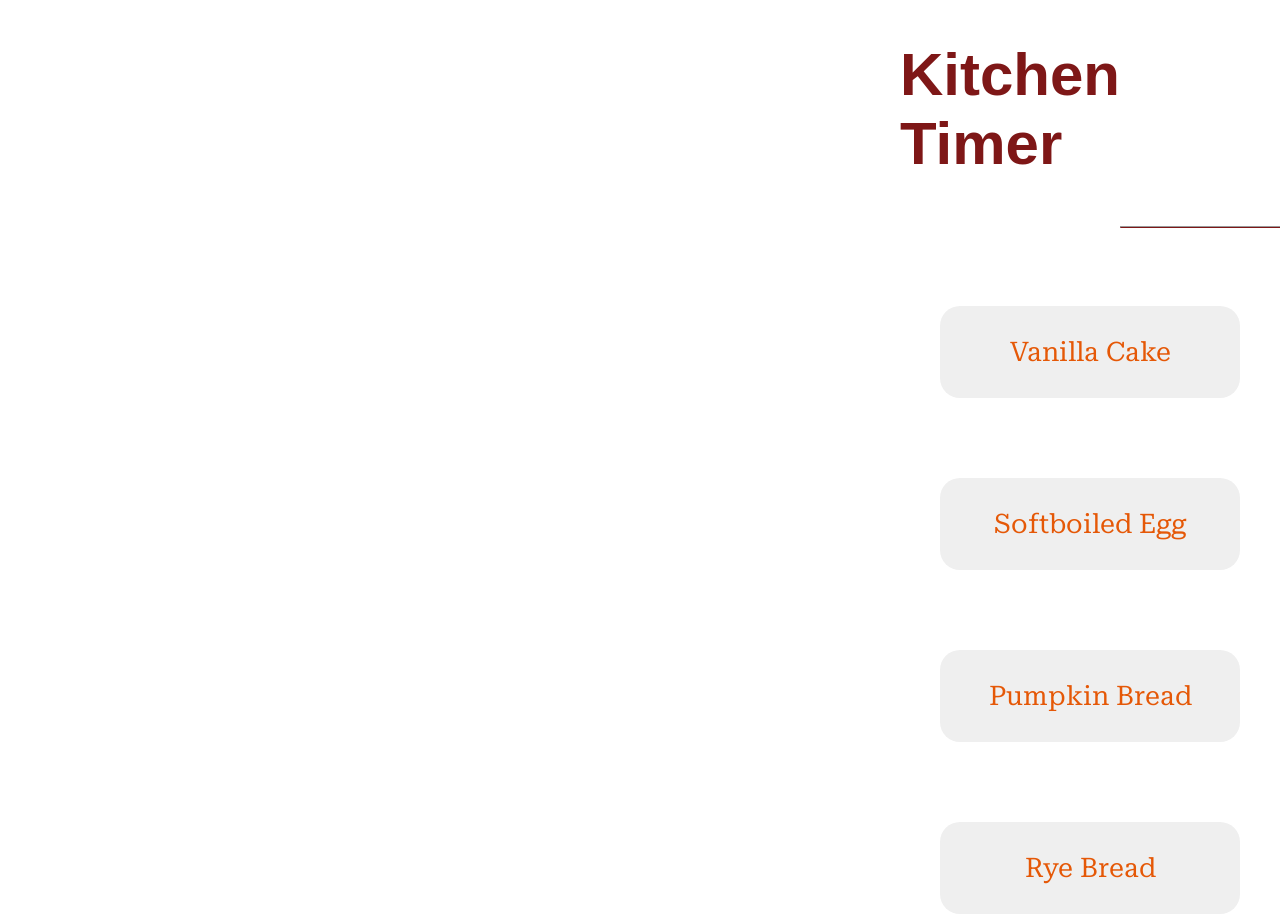
<file: index.html>
<!DOCTYPE html>
<html lang="en">
<head>
    <meta charset="UTF-8">
    <meta http-equiv="X-UA-Compatible" content="IE=edge">
    <meta name="viewport" content="width=device-width, initial-scale=1.0">
    <title>Document</title>
    <link rel="stylesheet" href="style.css">
    <link rel="preconnect" href="https://fonts.googleapis.com">
<link rel="preconnect" href="https://fonts.gstatic.com" crossorigin>
<link href="https://fonts.googleapis.com/css2?family=Roboto+Serif:wght@300;500&display=swap" rel="stylesheet">

</head>
<body>
    <div id="header">
        <h1>Kitchen Timer</h1>
    </div>
    <hr>
    <div id="container">
        <button id="btn"><a href="cake/cake.html">Vanilla Cake</a></button>
        <button id="btn"><a href="egg/egg.html">Softboiled Egg</a></button>
        <button id="btn"><a href="pumpkin/pumpkin.html">Pumpkin Bread</a></button>
        <button id="btn"><a href="bread/bread.html">Rye Bread</a></button>
    </div>
    
</body>
</html>
</file>
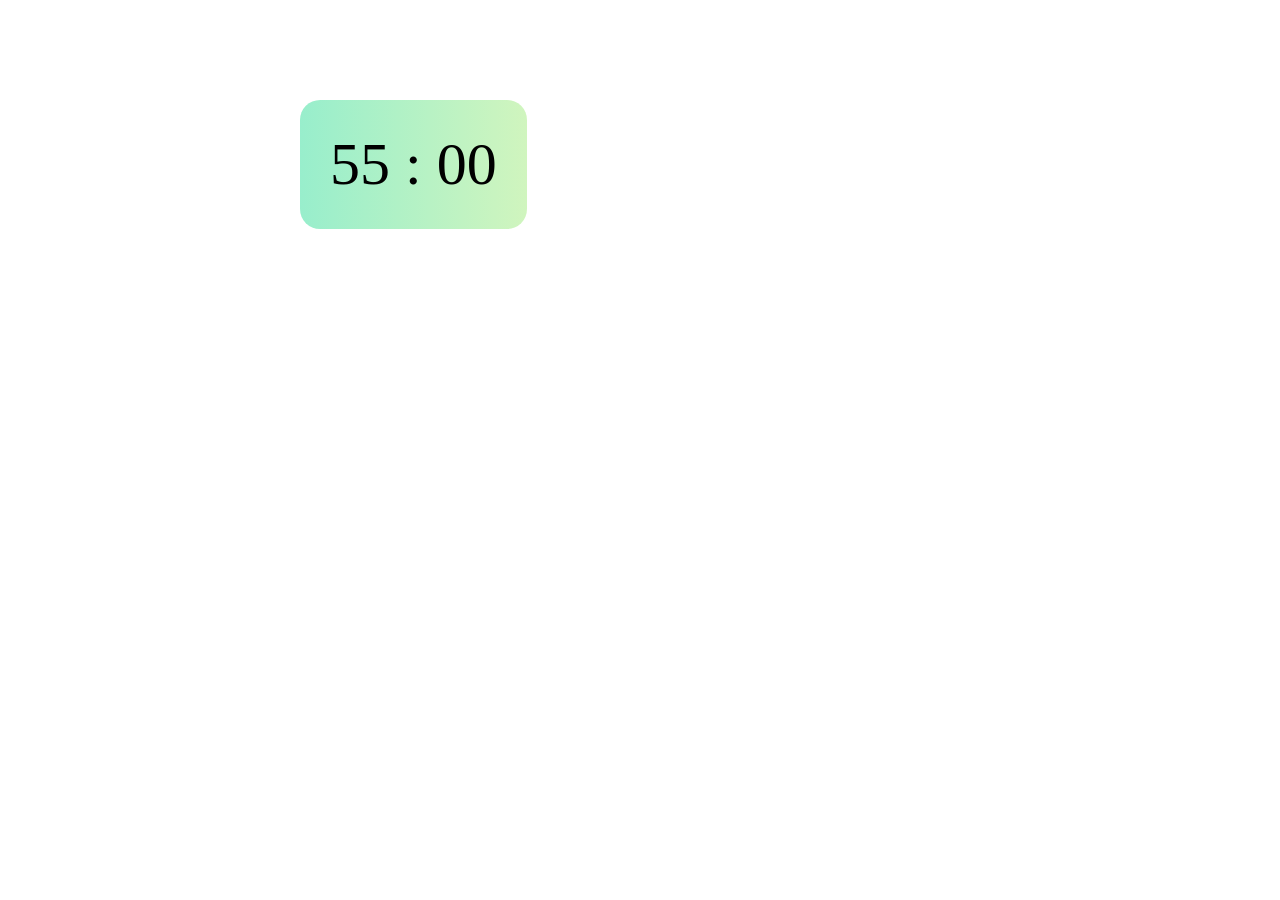
<file: bread.html>
<!DOCTYPE html>
<html lang="en">
<head>
    <meta charset="UTF-8">
    <meta http-equiv="X-UA-Compatible" content="IE=edge">
    <meta name="viewport" content="width=device-width, initial-scale=1.0">
    <title>Document</title>
    <link rel="stylesheet" href="bread.css">
</head>
<body>
    <div id="container-countdown">
        <p id="countdown">START</p>
       </div>
       <audio id="player" autoplay loop>
        <source src="Clock-ticking-Turning-1-www.FesliyanStudios.com.mp3" type="audio/mp3">
        </audio>
        
    <script src="bread.js"></script>
</body>
</html>
</file>
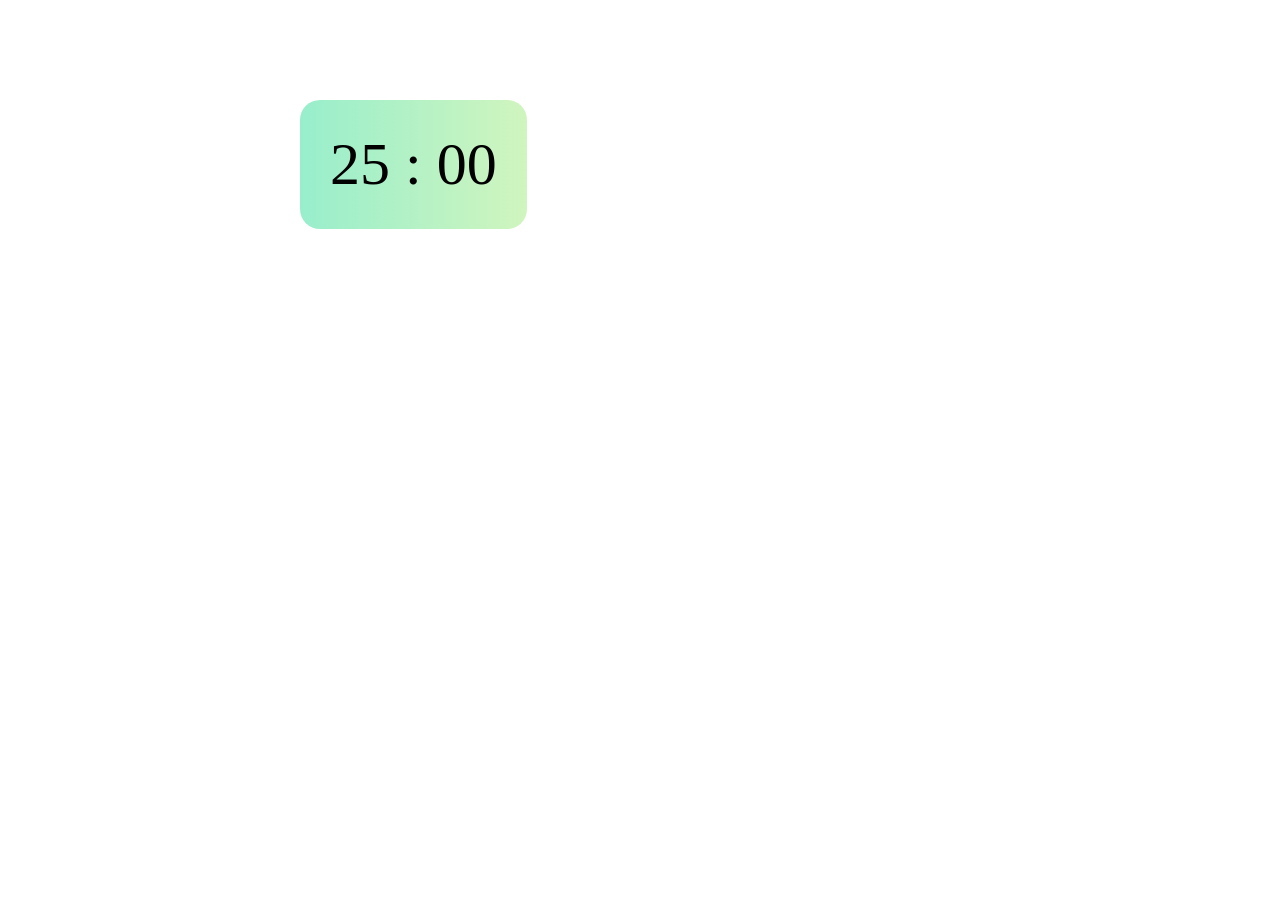
<file: cake.html>
<!DOCTYPE html>
<html lang="en">
<head>
    <meta charset="UTF-8">
    <meta http-equiv="X-UA-Compatible" content="IE=edge">
    <meta name="viewport" content="width=device-width, initial-scale=1.0">
    <title>Document</title>
    <link rel="stylesheet" href="cake.css">
</head>
<body>
    <div id="container-countdown">
        <p id="countdown">START</p>
    </div>
    <audio id="player" autoplay loop>
        <source src="Clock-Ticking-C-www.fesliyanstudios.com.mp3" type="audio/mp3">
        </audio>
        
    <script src="cake.js"></script>
</body>
</html>
</file>
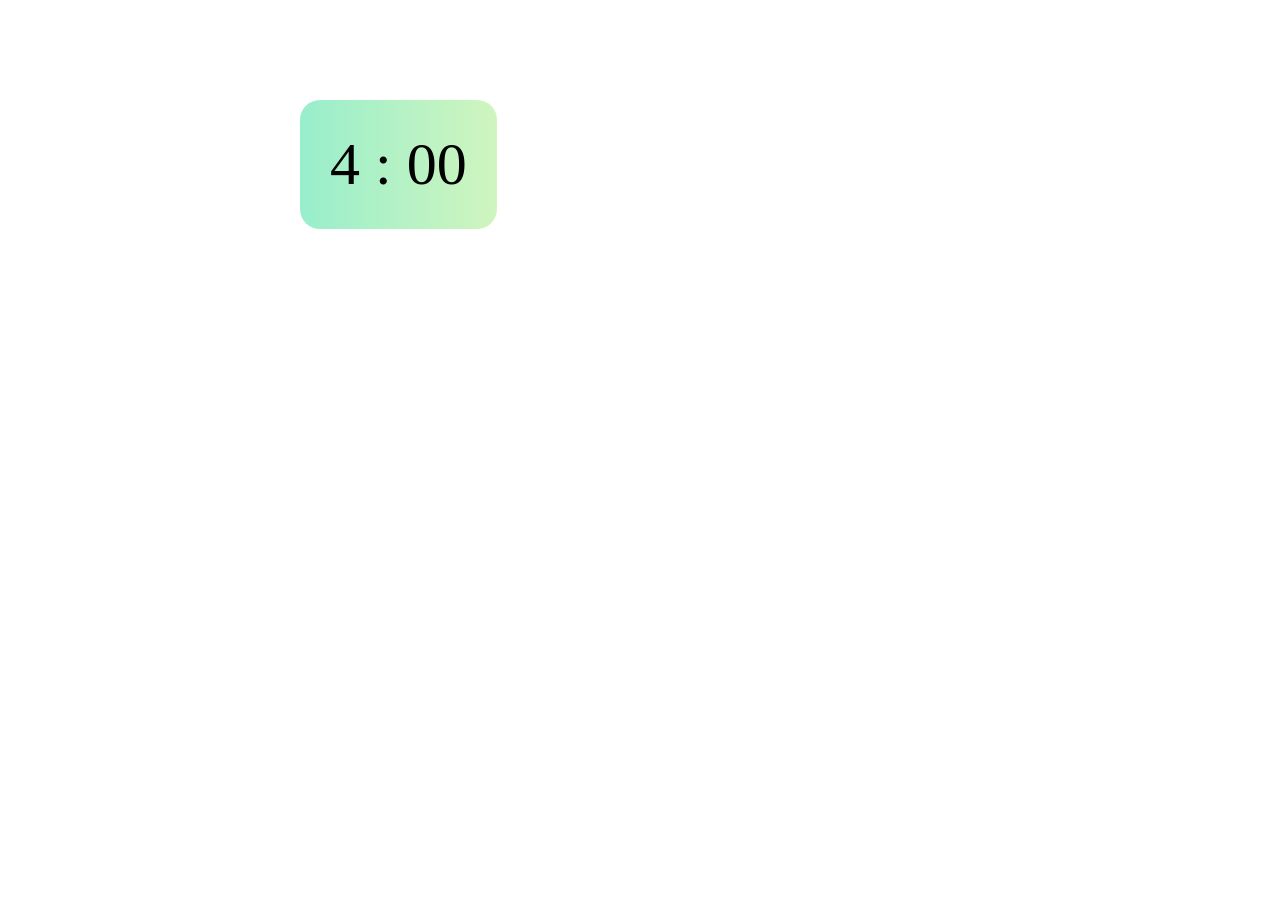
<file: egg.html>
<!DOCTYPE html>
<html lang="en">
<head>
    <meta charset="UTF-8">
    <meta http-equiv="X-UA-Compatible" content="IE=edge">
    <meta name="viewport" content="width=device-width, initial-scale=1.0">
    <title>Document</title>
    <link rel="stylesheet" href="egg.css">
</head>
<body>
    <div id="container-countdown">
        <p id="countdown">START</p>
    </div>
    <audio id="player" autoplay loop>
        <source src="Clock-Ticking-D-www.fesliyanstudios.com.mp3" type="audio/mp3">
        </audio>
    <script src="egg.js"></script>
</body>
</html>
</file>
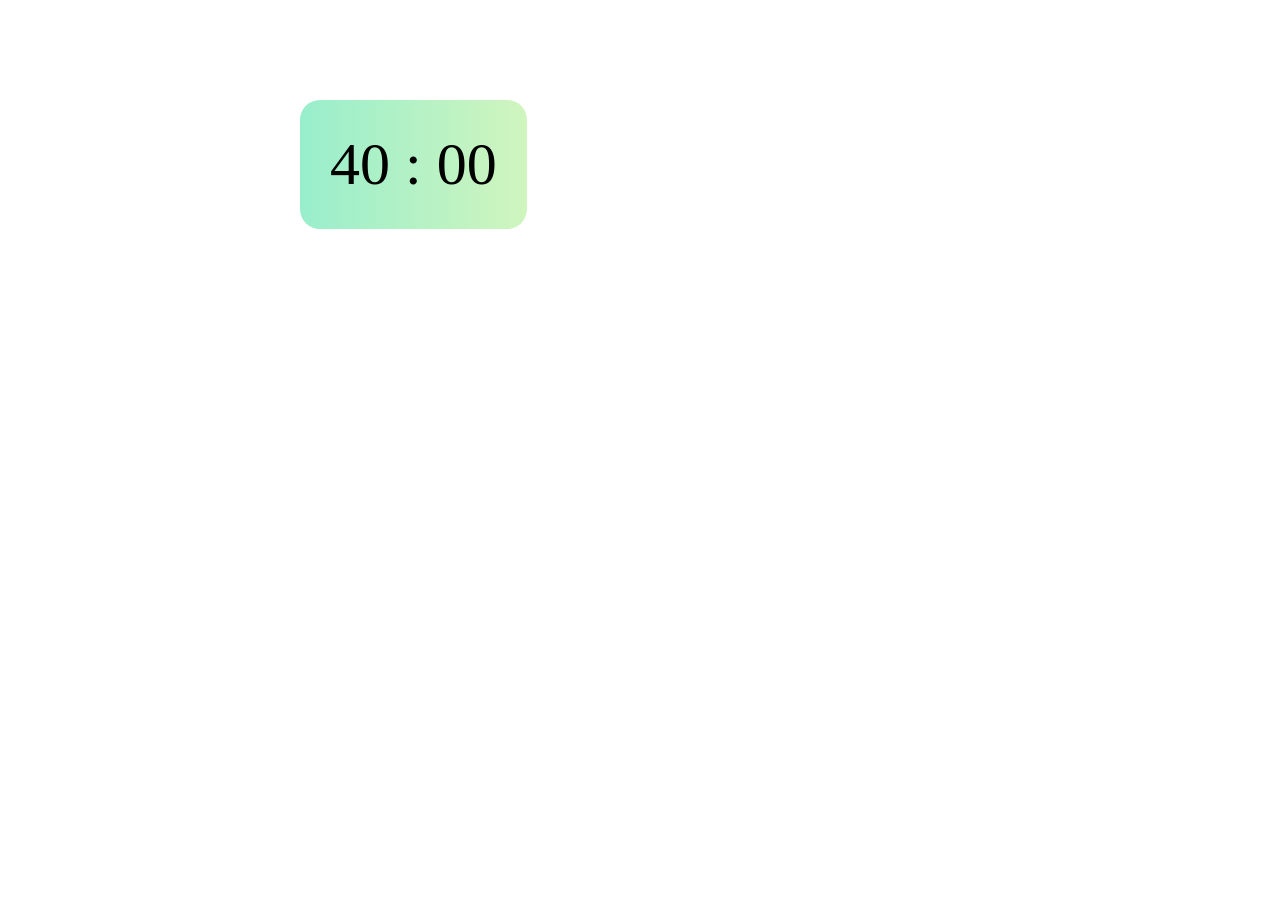
<file: pumpkin.html>
<!DOCTYPE html>
<html lang="en">
<head>
    <meta charset="UTF-8">
    <meta http-equiv="X-UA-Compatible" content="IE=edge">
    <meta name="viewport" content="width=device-width, initial-scale=1.0">
    <title>Document</title>
    <link rel="stylesheet" href="pumpkin.css">
</head>
<body>
    <div id="container-countdown">
        <p id="countdown">START</p>
    </div>
    <audio id="player" autoplay loop>
        <source src="Clock-ticking-Turning-4-www.FesliyanStudios.com.mp3" type="audio/mp3">
        </audio>
    <script src="pumpkin.js"></script>
</body>
</html>
</file>
<file: style.css>
body{
    background-image: url(https://images.unsplash.com/photo-1556909212-d5b604d0c90d?ixlib=rb-4.0.3&ixid=M3wxMjA3fDB8MHxwaG90by1wYWdlfHx8fGVufDB8fHx8fA%3D%3D&auto=format&fit=crop&w=2340&q=80);
    background-size: cover;
    background-repeat: no-repeat;
    margin: 0;
}
#header{
    
    display: flex;
    justify-content: center;
    margin-left: 900px;
}
    hr{
        text-decoration: none;
        border-bottom: 1px solid #7E1717;
        width: 20%;
        margin-left: 1120px;
    }
h1{
    font-family: 'Roboto', sans-serif;
    font-size: 60px;
    color: #7E1717;
}
#container{
    display: flex;
    justify-content: space-around;
    flex-direction: column;
    margin-left: 900px;
}
#btn{
    align-self: center;
    margin: 10px;
    margin-top: 70px;
    padding: 30px;
    width: 300px;
    border: none;
    border-radius: 20px;
}
a{
    text-decoration: none;
    font-family: 'Roboto Serif', serif;
    font-size: 27px;
    color: #E55807;
}
@media all and (max-width: 800px){
    body{
        width: 50%;
        height:100vh;
    }
    #container{
        display: flex;
        margin:0 auto;
}
#header{
    display: flex;
    margin: 0;
}
h1{ 
    font-size: 45px ;
}
a{
    font-size: 30px;
}
#btn{
    padding: 20px;
    width: 300px;
    margin-top: 15px;;
}
hr{
    margin-left: 150px;
}
}
@media all and (max-width: 500px){
#header{
    display: flex;
    margin-left: 20px;
}
#container{
    margin-left: 20px;
}
h1{ 
    font-size: 25px ;
  
}
a{
    font-size: 15px;
}
#btn{
    padding: 10px;
    width: 200px;
    margin-top: 10px;
}
hr{
    margin-left: 85px;
}
}
</file>
<file: bread.css>
body{
        background-image: url(https://images.unsplash.com/photo-1509440159596-0249088772ff?ixlib=rb-4.0.3&ixid=M3wxMjA3fDB8MHxwaG90by1wYWdlfHx8fGVufDB8fHx8fA%3D%3D&auto=format&fit=crop&w=2344&q=80);
        background-size: cover;
        background-repeat: no-repeat;
        margin: 0;
    }
#container-countdown{
        display: flex;
        justify-content: flex-start;
        margin-left: 300px;
    }
#countdown{
        font-size: 60px;
        margin-top: 100px;
        background: linear-gradient(to right, #98EECC ,#D0F5BE);
        border-radius: 20px;
        padding: 30px;
    }
#container-countdown{
    display: flex;
    justify-content: flex-start;
    margin-left: 300px;
}
#countdown{
    font-size: 60px;
    margin-top: 100px;
    background: linear-gradient(to right, #98EECC ,#D0F5BE);
    border-radius: 20px;
    padding: 30px;
}
@media all and (max-width: 800px){
    body{
        width: 100%;
        height: 100vh;
    }
    #container-countdown{
        margin-left: 150px;
    }
    #countdown{
        font-size: 55px;
    }
}@media all and (max-width: 500px){
    #container-countdown{
        margin-left: 90px;
    }
    #countdown{
        font-size: 35px;
    }
}
</file>
<file: cake.css>
body{
    background-image: url(https://images.unsplash.com/photo-1604413191066-4dd20bedf486?ixlib=rb-4.0.3&ixid=M3wxMjA3fDB8MHxwaG90by1wYWdlfHx8fGVufDB8fHx8fA%3D%3D&auto=format&fit=crop&w=1920&q=80);
    background-size: cover;
    background-repeat: no-repeat;
    margin: 0;
}
#container-countdown{
    display: flex;
    justify-content: flex-start;
    margin-left: 300px;
}
#countdown{
    font-size: 60px;
    margin-top: 100px;
    background: linear-gradient(to right, #98EECC ,#D0F5BE);
    border-radius: 20px;
    padding: 30px;
}
@media all and (max-width: 800px){
    body{
        width: 100%;
        height: 100vh;
    }
    #container-countdown{
        margin-left: 150px;
    }
    #countdown{
        font-size: 55px;
    }
}@media all and (max-width: 500px){
    #container-countdown{
        margin-left: 90px;
    }
    #countdown{
        font-size: 35px;
    }
}
</file>
<file: egg.css>
body{
    background-image: url(https://images.unsplash.com/photo-1586716246449-f7419351c8f6?ixlib=rb-4.0.3&ixid=M3wxMjA3fDB8MHxwaG90by1wYWdlfHx8fGVufDB8fHx8fA%3D%3D&auto=format&fit=crop&w=2358&q=80);
    background-size: cover;
    background-repeat: no-repeat;
    margin: 0;
}
#container-countdown{
    display: flex;
    justify-content: flex-start;
    margin-left: 300px;
}
#countdown{
    font-size: 60px;
    margin-top: 100px;
    background: linear-gradient(to right, #98EECC ,#D0F5BE);
    border-radius: 20px;
    padding: 30px;
}
@media all and (max-width: 800px){
    body{
        width: 100%;
        height: 100vh;
    }
    #container-countdown{
        margin-left: 150px;
    }
    #countdown{
        font-size: 55px;
    }
}@media all and (max-width: 500px){
    #container-countdown{
        margin-left: 90px;
    }
    #countdown{
        font-size: 35px;
    }
}
</file>
<file: pumpkin.css>
body{
    background-image: url(https://images.unsplash.com/photo-1605466237764-3d8d802c8a8d?ixlib=rb-4.0.3&ixid=M3wxMjA3fDB8MHxwaG90by1wYWdlfHx8fGVufDB8fHx8fA%3D%3D&auto=format&fit=crop&w=3432&q=80);
    background-size: cover;
    background-repeat: no-repeat;
    margin: 0;
}
#container-countdown{
    display: flex;
    justify-content: flex-start;
    margin-left: 300px;
}
#countdown{
    font-size: 60px;
    margin-top: 100px;
    background: linear-gradient(to right, #98EECC ,#D0F5BE);
    border-radius: 20px;
    padding: 30px;
}
@media all and (max-width: 800px){
    body{
        width: 100%;
        height: 100vh;
    }
    #container-countdown{
        margin-left: 150px;
    }
    #countdown{
        font-size: 55px;
    }
}@media all and (max-width: 500px){
    #container-countdown{
        margin-left: 90px;
    }
    #countdown{
        font-size: 35px;
    }
}
</file>
